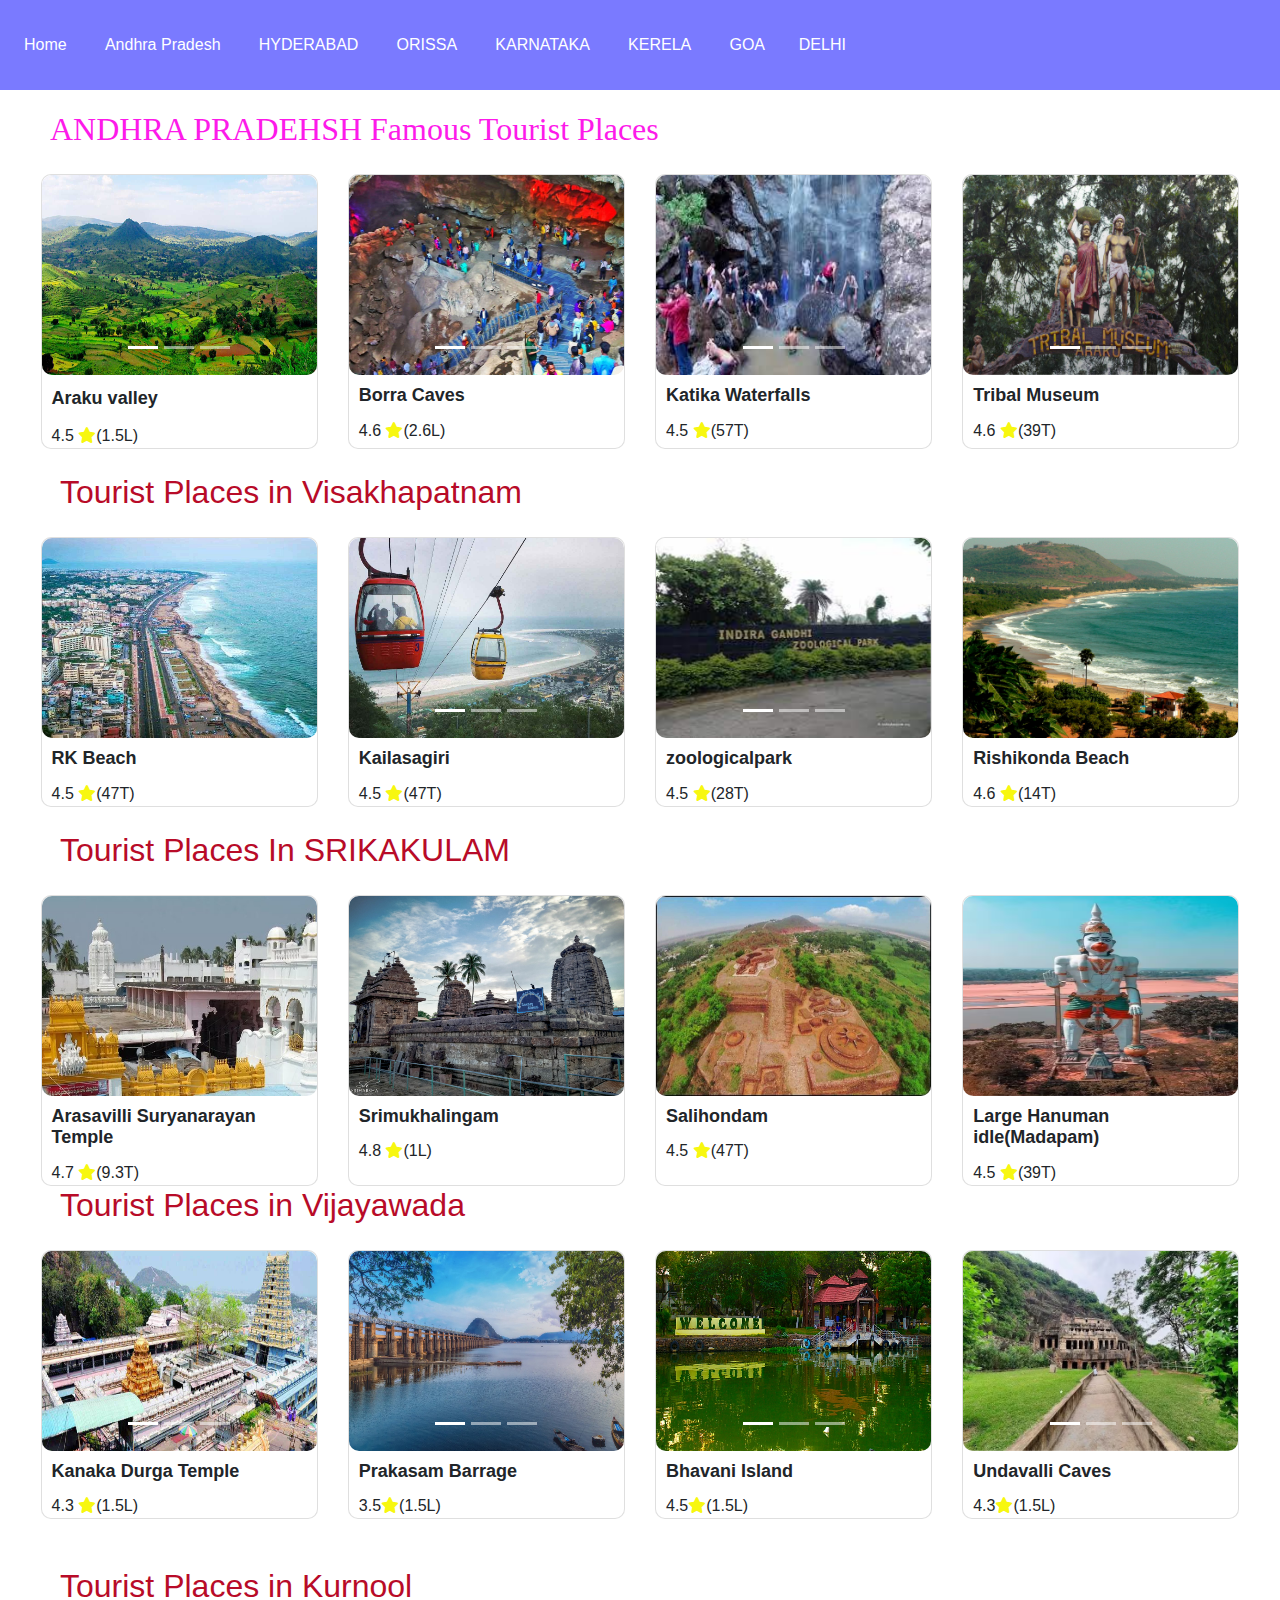
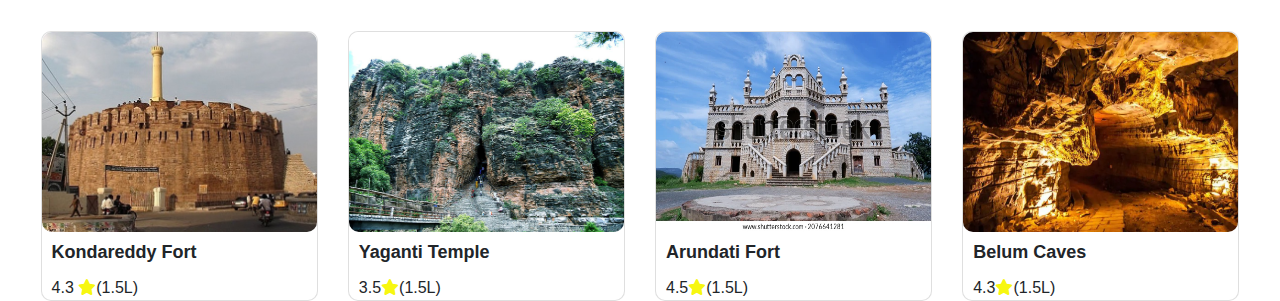
<file: ap.html>
<!doctype html>
<html lang="en">
  <head>
    <title>Title</title>
    <!-- Required meta tags -->
    <meta charset="utf-8">
    <meta name="viewport" content="width=device-width, initial-scale=1, shrink-to-fit=no">

    <!-- Bootstrap CSS -->
    <link rel="stylesheet" href="https://stackpath.bootstrapcdn.com/bootstrap/4.3.1/css/bootstrap.min.css" integrity="sha384-ggOyR0iXCbMQv3Xipma34MD+dH/1fQ784/j6cY/iJTQUOhcWr7x9JvoRxT2MZw1T" crossorigin="anonymous">
  <link rel="stylesheet" href="ap.css">
</head>
  <body>
      
    <!-- Optional JavaScript -->
    <!-- jQuery first, then Popper.js, then Bootstrap JS -->
    <script src="https://code.jquery.com/jquery-3.3.1.slim.min.js" integrity="sha384-q8i/X+965DzO0rT7abK41JStQIAqVgRVzpbzo5smXKp4YfRvH+8abtTE1Pi6jizo" crossorigin="anonymous"></script>
    <script src="https://cdnjs.cloudflare.com/ajax/libs/popper.js/1.14.7/umd/popper.min.js" integrity="sha384-UO2eT0CpHqdSJQ6hJty5KVphtPhzWj9WO1clHTMGa3JDZwrnQq4sF86dIHNDz0W1" crossorigin="anonymous"></script>
    <script src="https://stackpath.bootstrapcdn.com/bootstrap/4.3.1/js/bootstrap.min.js" integrity="sha384-JjSmVgyd0p3pXB1rRibZUAYoIIy6OrQ6VrjIEaFf/nJGzIxFDsf4x0xIM+B07jRM" crossorigin="anonymous"></script>
  <!--code start-->
   

  
<!doctype html>
<html lang="en">
  <head>
    <title>Title</title>
    <!-- Required meta tags -->
    <meta charset="utf-8">
    <meta name="viewport" content="width=device-width, initial-scale=1, shrink-to-fit=no">

    <!-- Bootstrap CSS -->
    <link rel="stylesheet" href="https://stackpath.bootstrapcdn.com/bootstrap/4.3.1/css/bootstrap.min.css" integrity="sha384-ggOyR0iXCbMQv3Xipma34MD+dH/1fQ784/j6cY/iJTQUOhcWr7x9JvoRxT2MZw1T" crossorigin="anonymous">
  <link rel="stylesheet" href="ap.css">
  <link rel="stylesheet" href="ka.css">
  <link rel="stylesheet" href="hyderabad.css">
  <link rel="stylesheet" href="https://cdnjs.cloudflare.com/ajax/libs/font-awesome/6.4.2/css/all.min.css">

</head>
  <body>
      
    <!-- Optional JavaScript -->
    <!-- jQuery first, then Popper.js, then Bootstrap JS -->
    <script src="https://code.jquery.com/jquery-3.3.1.slim.min.js" integrity="sha384-q8i/X+965DzO0rT7abK41JStQIAqVgRVzpbzo5smXKp4YfRvH+8abtTE1Pi6jizo" crossorigin="anonymous"></script>
    <script src="https://cdnjs.cloudflare.com/ajax/libs/popper.js/1.14.7/umd/popper.min.js" integrity="sha384-UO2eT0CpHqdSJQ6hJty5KVphtPhzWj9WO1clHTMGa3JDZwrnQq4sF86dIHNDz0W1" crossorigin="anonymous"></script>
    <script src="https://stackpath.bootstrapcdn.com/bootstrap/4.3.1/js/bootstrap.min.js" integrity="sha384-JjSmVgyd0p3pXB1rRibZUAYoIIy6OrQ6VrjIEaFf/nJGzIxFDsf4x0xIM+B07jRM" crossorigin="anonymous"></script>
  <!--code start-->
   

  <nav class="navbar navbar-expand-sm navbar-light bg-"  style="background-color: rgba(0, 0, 255, 0.521);">
    <button class="navbar-toggler d-lg-none" type="button" data-toggle="collapse" data-target="#collapsibleNavId" aria-controls="collapsibleNavId"
        aria-expanded="false" aria-label="Toggle navigation">
      <span class="navbar-toggler-icon"></span>
    </button>
    <div class="collapse navbar-collapse" id="collapsibleNavId">
      <ul class="navbar-nav mr-auto mt-2 mt-lg-0">
        <li class="nav-item active">
          <a class="nav-link" href="index.html" id="but">Home <span class="sr-only">(current)</span></a>
        </li>
        &nbsp;&nbsp;&nbsp;&nbsp;&nbsp;
        <li class="nav-item">
          <a class="nav-link" href="ap.html" id="but">Andhra Pradesh</a>
        </li>
        &nbsp;&nbsp;&nbsp;&nbsp;&nbsp;
        <li class="nav-item">
          <a class="nav-link" href="Hyderabad.html" id="but">HYDERABAD</a>
        </li>
        &nbsp;&nbsp;&nbsp;&nbsp;&nbsp;
        <li class="nav-item">
          
          <a class="nav-link" href="bbs.html" id="but">ORISSA</a>
        </li>
        &nbsp;&nbsp;&nbsp;&nbsp;&nbsp;
        <li class="nav-item">
          <a class="nav-link" href="karnataka.html" id="but">KARNATAKA</a>
        </li>
        &nbsp;&nbsp;&nbsp;&nbsp;&nbsp;
        <li class="nav-item">
          <a class="nav-link" href="kerala.html" id="but">KERELA</a>
        </li>
        &nbsp;&nbsp;&nbsp;&nbsp;&nbsp;
        <li class="nav-item">
          <a class="nav-link" href="Goa.html" id="but">GOA</a>
        </li>
        &nbsp;&nbsp;&nbsp;&nbsp;
        
        <li class="nav-item">
          <a class="nav-link" href="delhi.html" id="but">DELHI</a>
        </li>
        
       
      </ul>
      
    </div>
  </nav>
  <h2 id="heading">ANDHRA PRADEHSH Famous Tourist Places </h2>
    <div class="card-deck">
    <div class="card">
      <div id="carouselId" class="carousel slide" data-ride="carousel">
        <ol class="carousel-indicators">
          <li data-target="#carouselId" data-slide-to="0" class="active"></li>
          <li data-target="#carouselId" data-slide-to="1"></li>
          <li data-target="#carouselId" data-slide-to="2"></li>
        </ol>
        <div class="carousel-inner" role="listbox">
          <div class="carousel-item active">
            <img src="./images/ar1.jpg"  alt="First slide">
          </div>
          <div class="carousel-item">
            <img src="./images/arr2.avif"  alt="Second slide">
          </div>
          <div class="carousel-item">
            <img src="./images/Araku-Valley-2.webp" alt="Third slide">
          </div>
        </div>
        
      </div>

            <p class="card-title">Araku valley</p>
            <p class="card-text"> 4.5 <i class="fa-solid fa-star" style="color: rgba(247, 247, 9, 0.986);"></i>(1.5L)</p>

    </div>
  </a>
    <div class="card" >
        <div id="carouselId" class="carousel slide" data-ride="carousel">
          
          <div class="carousel-inner" role="listbox">
            <div class="carousel-item active">
              <img src="./images/br1.jpg" alt="First slide">
            </div>
            <div class="carousel-item">
              <img src="./images/br2.webp" alt="Second slide">
            </div>
            <div class="carousel-item">
              <img src="./images/br3.JPG" alt="Third slide">
            </div>
          </div>
         
          <ol class="carousel-indicators">
            <li data-target="#carouselId" data-slide-to="0" class="active"></li>
            <li data-target="#carouselId" data-slide-to="1"></li>
            <li data-target="#carouselId" data-slide-to="2"></li>
          </ol>
        </div>
            <h5 class="card-title">Borra Caves</h5>
            <p class="card-text"> 4.6 <i class="fa-solid fa-star" style="color: rgba(247, 247, 9, 0.986);"></i>(2.6L)</p>

    </div>
    <div class="card">
      <div id="carouselId" class="carousel slide" data-ride="carousel">
          
        <div class="carousel-inner" role="listbox">
          <div class="carousel-item active">
            <img src="./images/ka2.jpg" alt="First slide">
          </div>
          <div class="carousel-item">
            <img src="./images/ka1.jpg" alt="Second slide">
          </div>
          <div class="carousel-item">
            <img src="./images/ka3.jpg" alt="Third slide">
          </div>
        </div>
       
        <ol class="carousel-indicators">
          <li data-target="#carouselId" data-slide-to="0" class="active"></li>
          <li data-target="#carouselId" data-slide-to="1"></li>
          <li data-target="#carouselId" data-slide-to="2"></li>
        </ol>
      </div>
      
            <h5 class="card-title">Katika Waterfalls</h5>
            <p class="card-text"> 4.5 <i class="fa-solid fa-star" style="color: rgba(247, 247, 9, 0.986);"></i>(57T)</p>
        
    </div><div class="card">
      <div id="carouselId" class="carousel slide" data-ride="carousel">
          
        <div class="carousel-inner" role="listbox">
          <div class="carousel-item active">
            <img src="./images/tr1.jpg" alt="First slide">
          </div>
          <div class="carousel-item">
            <img src="./images/tr2.jpg" alt="Second slide">
          </div>
          <div class="carousel-item">
            <img src="./images/tr3.jpg" alt="Third slide">
          </div>
        </div>
       
        <ol class="carousel-indicators">
          <li data-target="#carouselId" data-slide-to="0" class="active"></li>
          <li data-target="#carouselId" data-slide-to="1"></li>
          <li data-target="#carouselId" data-slide-to="2"></li>
        </ol>
      </div>
            <h5 class="card-title">Tribal Museum</h5>
            <p class="card-text"> 4.6 <i class="fa-solid fa-star" style="color: rgba(247, 247, 9, 0.986);"></i>(39T)</p>
    </div>
  </div>
  <br>
<h2>Tourist Places in Visakhapatnam</h2>
  <div class="card-deck">
    <div class="card">
     <img src="./images/rk beach.jpg" alt="">
            <h4 class="card-title">RK Beach</h4>
            <p class="card-text"> 4.5 <i class="fa-solid fa-star" style="color: rgba(247, 247, 9, 0.986);"></i>(47T)</p>

    </div>
    <div class="card" >
      <div id="carouselId" class="carousel slide" data-ride="carousel">
          
        <div class="carousel-inner" role="listbox">
          <div class="carousel-item active">
            <img src="./images/kail1.jpeg" alt="First slide">
          </div>
          <div class="carousel-item">
            <img src="./images/kail2.png" alt="Second slide">
          </div>
          <div class="carousel-item">
            <img src="./images/kail3.jpg" alt="Third slide">
          </div>
        </div>
       
        <ol class="carousel-indicators">
          <li data-target="#carouselId" data-slide-to="0" class="active"></li>
          <li data-target="#carouselId" data-slide-to="1"></li>
          <li data-target="#carouselId" data-slide-to="2"></li>
        </ol>
      </div>
            <h4 class="card-title">Kailasagiri</h4>
            <p class="card-text"> 4.5 <i class="fa-solid fa-star" style="color: rgba(247, 247, 9, 0.986);"></i>(47T)</p>

    </div>
    <div class="card">
      <div id="carouselId" class="carousel slide" data-ride="carousel">
          
        <div class="carousel-inner" role="listbox">
          <div class="carousel-item active">
            <img src="./images/zoo1.jpg" alt="First slide">
          </div>
          <div class="carousel-item">
            <img src="./images/zoo2.avif" alt="Second slide">
          </div>
          <div class="carousel-item">
            <img src="./images/zoo3.webp" alt="Third slide">
          </div>

        </div>
       
        <ol class="carousel-indicators">
          <li data-target="#carouselId" data-slide-to="0" class="active"></li>
          <li data-target="#carouselId" data-slide-to="1"></li>
          <li data-target="#carouselId" data-slide-to="2"></li>

        </ol>
      </div>
      
            <h4 class="card-title">zoologicalpark</h4>
            <p class="card-text"> 4.5 <i class="fa-solid fa-star" style="color: rgba(247, 247, 9, 0.986);"></i>(28T)</p>

        
    </div><div class="card">
        <img src="./images/rishi.jpg" alt="">
            <h4 class="card-title">Rishikonda Beach</h4>
            <p class="card-text"> 4.6 <i class="fa-solid fa-star" style="color: rgba(247, 247, 9, 0.986);"></i>(14T)</p>
    </div>
  </div>
  <br>
<h2>Tourist Places In SRIKAKULAM</h2>
  <div class="card-deck">
    <div class="card">
            <img src="./images/arasavilli.jpg" alt="">
            <h4 class="card-title">Arasavilli Suryanarayan Temple</h4>

            <p class="card-text"> 4.7 <i class="fa-solid fa-star" style="color: rgba(247, 247, 9, 0.986);"></i>(9.3T)</p>
    </div>
    <div class="card" >
        <img src="./images/srimu.jpg" alt="">
            <h4 class="card-title">Srimukhalingam</h4>
            <p class="card-text"> 4.8 <i class="fa-solid fa-star" style="color: rgba(247, 247, 9, 0.986);"></i>(1L)</p>
    </div>
    <div class="card">
        <img src="./images/salih.jpg" alt="">
            <h4 class="card-title">Salihondam</h4>
            <p class="card-text"> 4.5 <i class="fa-solid fa-star" style="color: rgba(247, 247, 9, 0.986);"></i>(47T)</p>
        
    </div><div class="card">
        <img src="./images/1179303-madapam-hanuman-176-feet.avif" alt="">
            <h4 class="card-title">Large Hanuman idle(Madapam)</h4>
            <p class="card-text"> 4.5 <i class="fa-solid fa-star" style="color: rgba(247, 247, 9, 0.986);"></i>(39T)</p>
    </div>
  </div>
  <h2>Tourist Places in Vijayawada</h2>
  <div class="card-deck">
    <div class="card">
      <div id="carouselId" class="carousel slide" data-ride="carousel">
          
        <div class="carousel-inner" role="listbox">
          <div class="carousel-item active">
            <img src="./images/kn1.jpg" alt="First slide">
          </div>
          <div class="carousel-item">
            <img src="./images/kn2.png" alt="Second slide">
          </div>
          <div class="carousel-item">
            <img src="./images/ka3.jpg" alt="Third slide">
          </div>
          
        </div>
       
        <ol class="carousel-indicators">
          <li data-target="#carouselId" data-slide-to="0" class="active"></li>
          <li data-target="#carouselId" data-slide-to="1"></li>
          <li data-target="#carouselId" data-slide-to="2"></li>
        </ol>
      </div>
      
            <h4 class="card-title">Kanaka Durga Temple</h4>

            <p class="card-text"> 4.3 <i class="fa-solid fa-star" style="color: rgba(247, 247, 9, 0.986);"></i>(1.5L)</p>
    </div>
    <div class="card" >
      <div id="carouselId" class="carousel slide" data-ride="carousel">
          
        <div class="carousel-inner" role="listbox">
          <div class="carousel-item active">
            <img src="./images/pr1.jpg" alt="First slide">
          </div>
          <div class="carousel-item">
            <img src="./images/pr2.jpg" alt="Second slide">
          </div>
          <div class="carousel-item">
            <img src="./images/pr3.jpg" alt="Third slide">
          </div>
          
        </div>
       
        <ol class="carousel-indicators">
          <li data-target="#carouselId" data-slide-to="0" class="active"></li>
          <li data-target="#carouselId" data-slide-to="1"></li>
          <li data-target="#carouselId" data-slide-to="2"></li>

        </ol>
      </div>
            <h4 class="card-title">Prakasam Barrage</h4>
            <p class="card-text"> 3.5<i class="fa-solid fa-star" style="color: rgba(247, 247, 9, 0.986);"></i>(1.5L)</p>
    </div>
    <div class="card">
      <div id="carouselId" class="carousel slide" data-ride="carousel">
          
        <div class="carousel-inner" role="listbox">
          <div class="carousel-item active">
            <img src="./images/bavan1.jpg" alt="First slide">
          </div>
          <div class="carousel-item">
            <img src="./images/bav2.jpg" alt="Second slide">
          </div>
          <div class="carousel-item">
            <img src="./images/bav1.jpg" alt="Third slide">
          </div>
          
        </div>
       
        <ol class="carousel-indicators">
          <li data-target="#carouselId" data-slide-to="0" class="active"></li>
          <li data-target="#carouselId" data-slide-to="1"></li>
          <li data-target="#carouselId" data-slide-to="2"></li>

        </ol>
      </div>
            <h4 class="card-title">Bhavani Island</h4>
            <p class="card-text"> 4.5<i class="fa-solid fa-star" style="color: rgba(247, 247, 9, 0.986);"></i>(1.5L)</p>
        
    </div><div class="card">
      <div id="carouselId" class="carousel slide" data-ride="carousel">
          
        <div class="carousel-inner" role="listbox">
          <div class="carousel-item active">
            <img src="./images/und1.avif" alt="First slide">
          </div>
          <div class="carousel-item">
            <img src="./images/und2.jpg" alt="Second slide">
          </div>
          <div class="carousel-item">
            <img src="./images/und3.jpg" alt="Third slide">
          </div>
          
        </div>
       
        <ol class="carousel-indicators">
          <li data-target="#carouselId" data-slide-to="0" class="active"></li>
          <li data-target="#carouselId" data-slide-to="1"></li>
          <li data-target="#carouselId" data-slide-to="2"></li>

        </ol>
      </div>
            <h4 class="card-title">Undavalli Caves</h4>
            <p class="card-text"> 4.3<i class="fa-solid fa-star" style="color: rgba(247, 247, 9, 0.986);"></i>(1.5L)</p>

    </div>
  </div>
  <br>

 
<br>

<h2>Tourist Places in Kurnool</h2>
<div class="card-deck">
  <div class="card" >

  <img src="./images/kondared.jpg" alt="">

  
          <h4 class="card-title">Kondareddy Fort</h4>

          <p class="card-text"> 4.3 <i class="fa-solid fa-star" style="color: rgba(247, 247, 9, 0.986);"></i>(1.5L)</p>
  </div>
  <div class="card" >
    <img src="./images/yeganti.jpg" alt="">

          <h4 class="card-title">Yaganti Temple</h4>
          <p class="card-text"> 3.5<i class="fa-solid fa-star" style="color: rgba(247, 247, 9, 0.986);"></i>(1.5L)</p>
  </div>
  <div class="card">
      <img src="./images/arunnn.webp" alt="">
          <h4 class="card-title">Arundati Fort</h4>
          <p class="card-text"> 4.5<i class="fa-solid fa-star" style="color: rgba(247, 247, 9, 0.986);"></i>(1.5L)</p>
      
  </div>
  <div class="card">
      <img src="./images/belumcave.webp" alt="">
          <h4 class="card-title">Belum Caves</h4>
          <p class="card-text"> 4.3<i class="fa-solid fa-star" style="color: rgba(247, 247, 9, 0.986);"></i>(1.5L)</p>

  </div>
</div>

</body>
</html>



































<!-- <div id="cards" style="background-image: url(./images/ards.jpg);">
    
    <div class="card-deck">

      <div class="card"><img class="card-img-top" src="./images/vally.webp" alt="">
        <p>Araku valley</p>
        </div>

      <div class="card"> <img class="card-img-top" src="./images/borra.jpg" alt="">
        <p>borra caves</p>
        </div>

      <div class="card"> <img class="card-img-top" src="./images/katika.jpg" alt="">
        <p>katika waterfall</p>
          </div> 

      <div class="card"> <img class="card-img-top" src="./images/traibal.avif" alt="">
        <p>Tribal Museum</p>
            </div>

    </div>


    <br>
        <h4 class="card-title" >ARAKU</h4>
      <p class="card-text">Araku Valley is a hill station in Alluri Sitharama Raju district in the Indian state of Andhra Pradesh, lying 111 km west of Visakhapatnam city. It is a valley in the Eastern Ghats inhabited by different tribes, mainly Araku Tribes.

      </p>
  </div>
</div>


<br>
<div id="cards2" style="background-image: url(./images/vvv.jpg);">
  <div class="card-deck">

    <div class="card"><img class="card-img-top" src="./images/rkb.jpg" alt="">
      <p>Rk Beach</p>
      </div>

    <div class="card"> <img class="card-img-top" src="./images/kailasa.jpg" alt="">
      <p>Kailasagiri</p>
      </div>

    <div class="card"> <img class="card-img-top" src="./images/cmr.webp" alt="">
      <p>CMR Central</p>
        </div> 

    <div class="card"> <img class="card-img-top" src="./imaGES/RUSI.jpg" alt="">
      <p>Rusikonda Beach</p>
          </div>

  </div>

  <br>
      <h4 class="card-title" >Visakhapatnam</h4>
    <p class="card-text">The port of Visakhapatnam is renowned for being home to the oldest shipyard in all of India, and with a plethora of manmade wonders and natural spectacles, Visakhapatnam is a must-visit tourist destination in South India. You simply cannot go to a coastal city like Visakhapatnam and not see its beaches.


    </p>
</div>
</div>


<br>

<div id="cards3" style="background-image: url(./images/SRIIII.png);">
    
  <div class="card-deck">

    <div class="card"><img class="card-img-top" src="./images/arasavilli.jpg" alt="">
      <p>Arasavilli</p>
      </div>

    <div class="card"> <img class="card-img-top" src="./images/mmmmmada.png" alt=""  hiijbdiugwdgwe98 >
      <p>madapam</p>
      </div>

    <div class="card"> <img class="card-img-top" src="./images/srimu.jpg" alt="">
      <p>srimukhalingam</p>
        </div> 

    <div class="card"> <img class="card-img-top" src="./images/salih.jpg" alt="">
      <p>salihondam</p>
          </div>

  </div>


  <br>
      <h4 class="card-title" >SRIKAKULAM</h4>
    <p class="card-text">The famous Sun God Temple situated in Arasavalli Village which is at a distance of about 1 K.M. east of SRIKAKULAM Town in Andhra Pradesh head quarters of the coastal district in Andhra Pradesh . It is one of the ancient and all among two sun God temples in our Country.


    </p>
</div>
</div>
<br><div id="cards4" style="background-image: url(./images/vijaajjj.jpg);background-repeat: no-repeat;background-size: cover;">
    
  <div class="card-deck">

    <div class="card"><img class="card-img-top" src="./images/propp.webp" alt="">
      <p>prakasam barrage</p>
      </div>

    <div class="card"> <img class="card-img-top" src="./images/kanaka.webp" alt=""  hiijbdiugwdgwe98 >
      <p>Kanaka Durga Temple</p>
      </div>

    <div class="card"> <img class="card-img-top" src="./images/bhavani.jpg" alt="">
      <p>Bhavani Island</p>
        </div> 

    <div class="card"> <img class="card-img-top" src="./images/undavalli.jpg" alt="">
      <p>Undavalli Caves</p>
          </div>

  </div>


  <br>
      <h4 class="card-title" >VIJAYAWADA</h4>
    <p class="card-text">Vijayawada is a city in the southeast Indian state of Andhra Pradesh. It's known for the ornate Kanaka Durga Temple, which sits atop a hill overlooking the city. The Undavalli Caves feature ancient rock-cut temples, carved out of a sandstone hillside and adorned with elaborate statues. 

    </p>
</div>
</div>
<br><div id="cards4" style="background-image: url(./images/kkkurn.jpg);background-repeat: no-repeat;background-size: cover;">
    
  <div class="card-deck">

    <div class="card"><img class="card-img-top" src="./images/kondared.jpg" alt="">
      <p>Kondareddy fort</p>
      </div>

    <div class="card"> <img class="card-img-top" src="./images/yeganti.jpg" alt=""  hiijbdiugwdgwe98 >
      <p>yeganti Temple</p>
      </div>

    <div class="card"> <img class="card-img-top" src="./images/belumcave.webp" alt="">
      <p>Belum caves</p>
        </div> 

    <div class="card"> <img class="card-img-top" src="./images/arunnn.webp" alt="">
      <p>Arundati fort</p>
          </div>

  </div>


  <br>
      <h4 class="card-title" >kurnool</h4>
    <p class="card-text">Kurnool is a city in the state of Andhra Pradesh, India. It formerly served as the capital of Andhra State. And is probably going to serve as the judicial capital of Andhra Pradesh in 2024. The city is often referred to as "The Gateway of Rayalaseema". Kurnool is also known as The City of Gem Stones.

    </p>
</div>
</div>


    






</body>
</html> -->
</file>
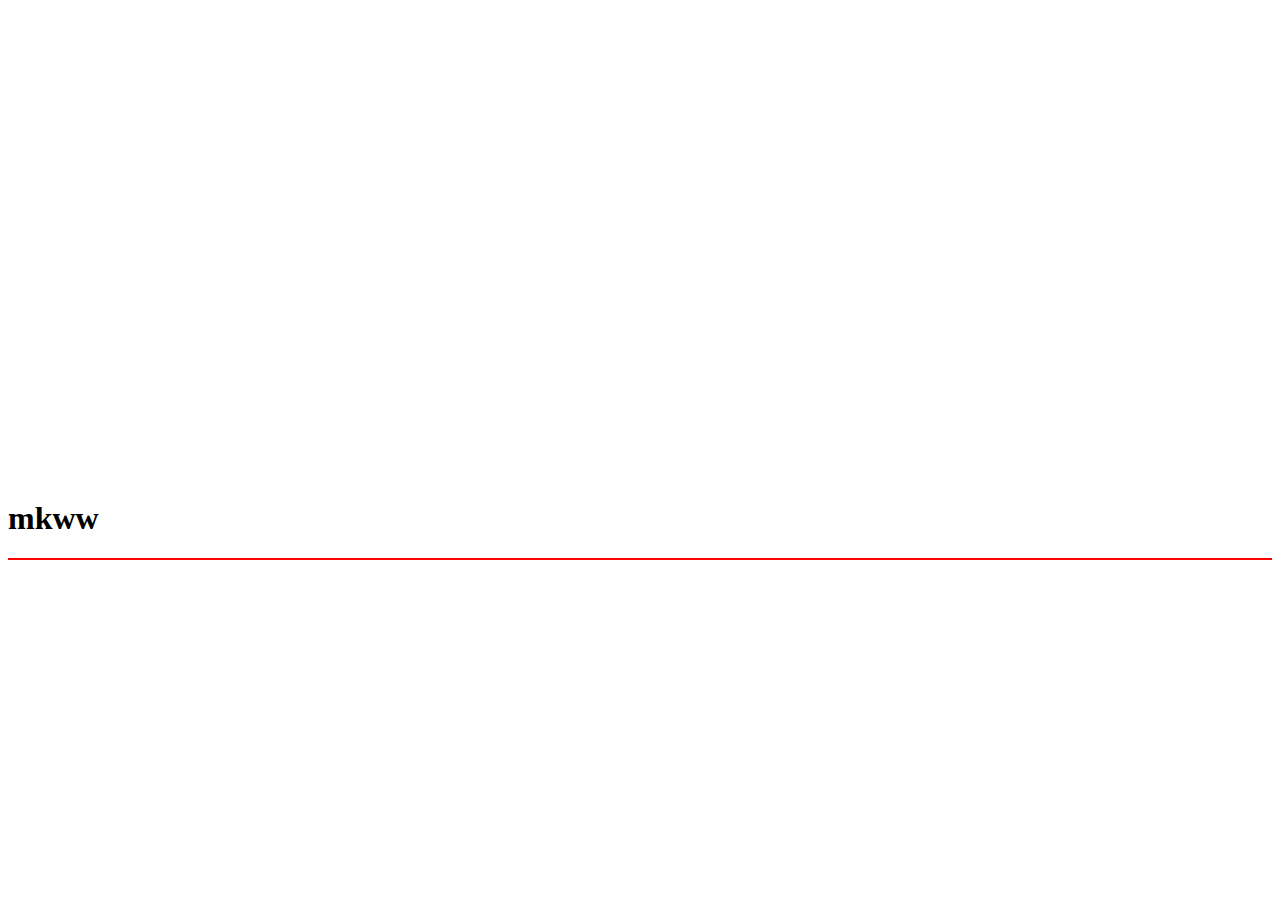
<file: bbbb.html>
<!DOCTYPE html>
<html lang="en">
<head>
    <meta charset="UTF-8">
    <meta http-equiv="X-UA-Compatible" content="IE=edge">
    <meta name="viewport" content="width=device-width, initial-scale=1.0">
    <title>Document</title>
    <link rel="stylesheet" href="bbbb.css">
</head>
<body>
    <h1>mkww</h1><l>
    <ll></ll>
    
</body>
</html>
</file>
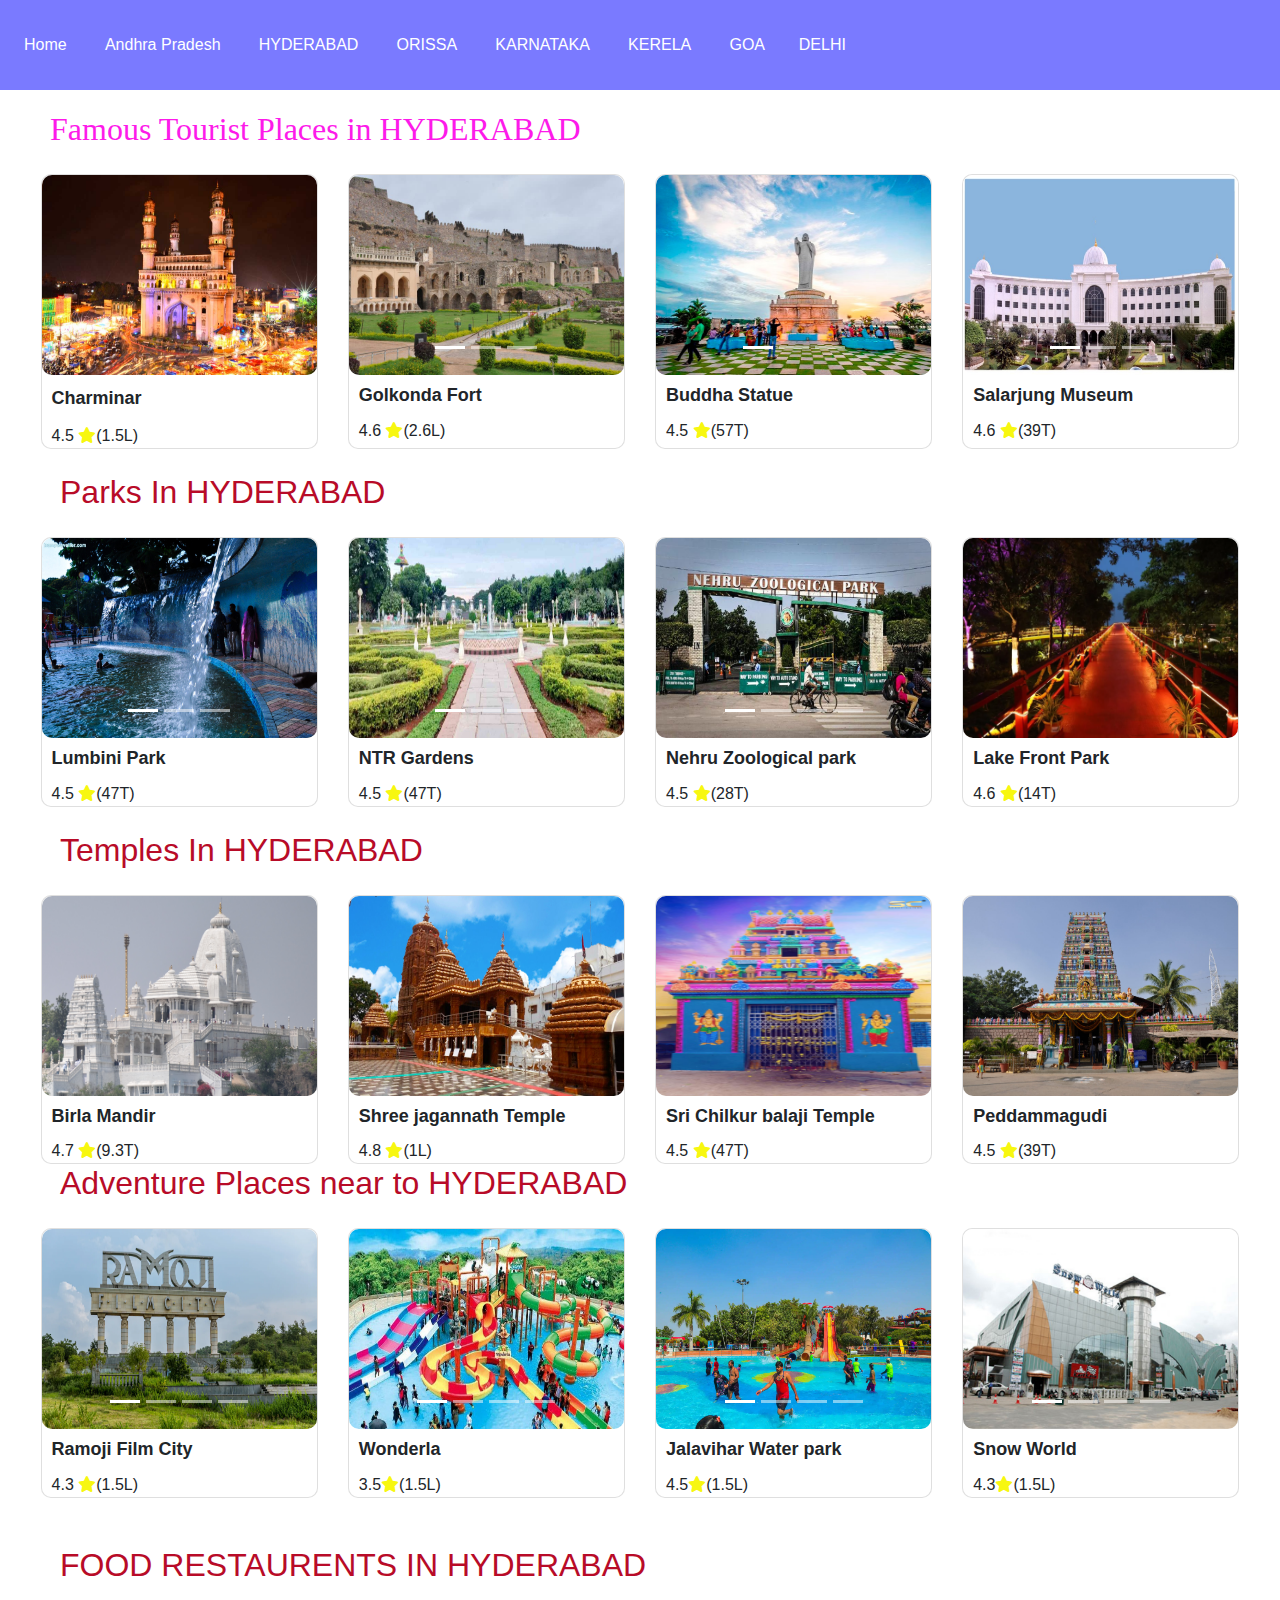
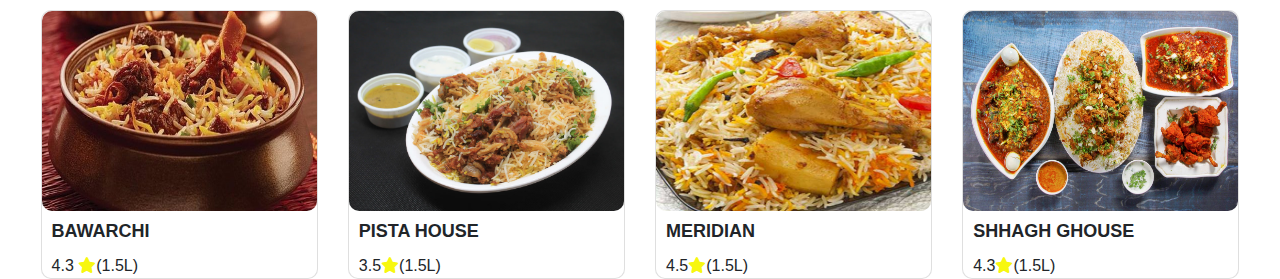
<file: Hyderabad.html>
<!doctype html>
<html lang="en">
  <head>
    <title>Title</title>
    <!-- Required meta tags -->
    <meta charset="utf-8">
    <meta name="viewport" content="width=device-width, initial-scale=1, shrink-to-fit=no">

    <!-- Bootstrap CSS -->
    <link rel="stylesheet" href="https://stackpath.bootstrapcdn.com/bootstrap/4.3.1/css/bootstrap.min.css" integrity="sha384-ggOyR0iXCbMQv3Xipma34MD+dH/1fQ784/j6cY/iJTQUOhcWr7x9JvoRxT2MZw1T" crossorigin="anonymous">
  <link rel="stylesheet" href="ap.css">
  <link rel="stylesheet" href="ka.css">
  <link rel="stylesheet" href="hyderabad.css">
  <link rel="stylesheet" href="https://cdnjs.cloudflare.com/ajax/libs/font-awesome/6.4.2/css/all.min.css">

</head>
  <body>
      
    <!-- Optional JavaScript -->
    <!-- jQuery first, then Popper.js, then Bootstrap JS -->
    <script src="https://code.jquery.com/jquery-3.3.1.slim.min.js" integrity="sha384-q8i/X+965DzO0rT7abK41JStQIAqVgRVzpbzo5smXKp4YfRvH+8abtTE1Pi6jizo" crossorigin="anonymous"></script>
    <script src="https://cdnjs.cloudflare.com/ajax/libs/popper.js/1.14.7/umd/popper.min.js" integrity="sha384-UO2eT0CpHqdSJQ6hJty5KVphtPhzWj9WO1clHTMGa3JDZwrnQq4sF86dIHNDz0W1" crossorigin="anonymous"></script>
    <script src="https://stackpath.bootstrapcdn.com/bootstrap/4.3.1/js/bootstrap.min.js" integrity="sha384-JjSmVgyd0p3pXB1rRibZUAYoIIy6OrQ6VrjIEaFf/nJGzIxFDsf4x0xIM+B07jRM" crossorigin="anonymous"></script>
  <!--code start-->
   

  <nav class="navbar navbar-expand-sm navbar-light bg-"  style="background-color: rgba(0, 0, 255, 0.521);">
    <button class="navbar-toggler d-lg-none" type="button" data-toggle="collapse" data-target="#collapsibleNavId" aria-controls="collapsibleNavId"
        aria-expanded="false" aria-label="Toggle navigation">
      <span class="navbar-toggler-icon"></span>
    </button>
    <div class="collapse navbar-collapse" id="collapsibleNavId">
      <ul class="navbar-nav mr-auto mt-2 mt-lg-0">
        <li class="nav-item active">
          <a class="nav-link" href="index.html" id="but">Home <span class="sr-only">(current)</span></a>
        </li>
        &nbsp;&nbsp;&nbsp;&nbsp;&nbsp;
        <li class="nav-item">
          <a class="nav-link" href="ap.html" id="but">Andhra Pradesh</a>
        </li>
        &nbsp;&nbsp;&nbsp;&nbsp;&nbsp;
        <li class="nav-item">
          <a class="nav-link" href="Hyderabad.html" id="but">HYDERABAD</a>
        </li>
        &nbsp;&nbsp;&nbsp;&nbsp;&nbsp;
        <li class="nav-item">
          
          <a class="nav-link" href="bbs.html" id="but">ORISSA</a>
        </li>
        &nbsp;&nbsp;&nbsp;&nbsp;&nbsp;
        <li class="nav-item">
          <a class="nav-link" href="karnataka.html" id="but">KARNATAKA</a>
        </li>
        &nbsp;&nbsp;&nbsp;&nbsp;&nbsp;
        <li class="nav-item">
          <a class="nav-link" href="kerala.html" id="but">KERELA</a>
        </li>
        &nbsp;&nbsp;&nbsp;&nbsp;&nbsp;
        <li class="nav-item">
          <a class="nav-link" href="Goa.html" id="but">GOA</a>
        </li>
        &nbsp;&nbsp;&nbsp;&nbsp;
        
        <li class="nav-item">
          <a class="nav-link" href="delhi.html" id="but">DELHI</a>
        </li>
        
       
      </ul>
      
    </div>
  </nav>
  <h2 id="heading">Famous Tourist Places in HYDERABAD</h2>
    <div class="card-deck">
    <div class="card">
        <a href="#bbd"><img src="./images/charmin.jpg" alt=""></a>

            <p class="card-title">Charminar</p>
            <p class="card-text"> 4.5 <i class="fa-solid fa-star" style="color: rgba(247, 247, 9, 0.986);"></i>(1.5L)</p>

    </div>
  </a>
    <div class="card" >
        <div id="carouselId" class="carousel slide" data-ride="carousel">
          
          <div class="carousel-inner" role="listbox">
            <div class="carousel-item active">
              <img src="./images/golk1.jpg" alt="First slide">
            </div>
            <div class="carousel-item">
              <img src="./images/golk2.jpg" alt="Second slide">
            </div>
            <div class="carousel-item">
              <img src="./images/golkonda.jpg" alt="Third slide">
            </div>
          </div>
         
          <ol class="carousel-indicators">
            <li data-target="#carouselId" data-slide-to="0" class="active"></li>
            <li data-target="#carouselId" data-slide-to="1"></li>
            <li data-target="#carouselId" data-slide-to="2"></li>
          </ol>
        </div>
            <h5 class="card-title">Golkonda Fort</h5>
            <p class="card-text"> 4.6 <i class="fa-solid fa-star" style="color: rgba(247, 247, 9, 0.986);"></i>(2.6L)</p>

    </div>
    <div class="card">
      <div id="carouselId" class="carousel slide" data-ride="carousel">
          
        <div class="carousel-inner" role="listbox">
          <div class="carousel-item active">
            <img src="./images/buddastatue.avif" alt="First slide">
          </div>
          <div class="carousel-item">
            <img src="./images/bud1.jpg" alt="Second slide">
          </div>
          <div class="carousel-item">
            <img src="./images/budd4.jpg" alt="Third slide">
          </div>
        </div>
       
        <ol class="carousel-indicators">
          <li data-target="#carouselId" data-slide-to="0" class="active"></li>
          <li data-target="#carouselId" data-slide-to="1"></li>
          <li data-target="#carouselId" data-slide-to="2"></li>
        </ol>
      </div>
      
            <h5 class="card-title">Buddha Statue</h5>
            <p class="card-text"> 4.5 <i class="fa-solid fa-star" style="color: rgba(247, 247, 9, 0.986);"></i>(57T)</p>
        
    </div><div class="card">
      <div id="carouselId" class="carousel slide" data-ride="carousel">
          
        <div class="carousel-inner" role="listbox">
          <div class="carousel-item active">
            <img src="./images/hsalar-i.jpg" alt="First slide">
          </div>
          <div class="carousel-item">
            <img src="./images/salarjung1.webp" alt="Second slide">
          </div>
          <div class="carousel-item">
            <img src="./images/salar2.jpg" alt="Third slide">
          </div>
        </div>
       
        <ol class="carousel-indicators">
          <li data-target="#carouselId" data-slide-to="0" class="active"></li>
          <li data-target="#carouselId" data-slide-to="1"></li>
          <li data-target="#carouselId" data-slide-to="2"></li>
        </ol>
      </div>
            <h5 class="card-title">Salarjung Museum</h5>
            <p class="card-text"> 4.6 <i class="fa-solid fa-star" style="color: rgba(247, 247, 9, 0.986);"></i>(39T)</p>
    </div>
  </div>
  <br>
<h2>Parks In HYDERABAD</h2>
  <div class="card-deck">
    <div class="card">
      <div id="carouselId" class="carousel slide" data-ride="carousel">
          
        <div class="carousel-inner" role="listbox">
          <div class="carousel-item active">
            <img src="./images/hlumb-i.jpg" alt="First slide">
          </div>
          <div class="carousel-item">
            <img src="./images/lumbi2.jpg" alt="Second slide">
          </div>
          <div class="carousel-item">
            <img src="./images/lumbi3.jpg" alt="Third slide">
          </div>
        </div>
       
        <ol class="carousel-indicators">
          <li data-target="#carouselId" data-slide-to="0" class="active"></li>
          <li data-target="#carouselId" data-slide-to="1"></li>
          <li data-target="#carouselId" data-slide-to="2"></li>
        </ol>
      </div>
            <h4 class="card-title">Lumbini Park</h4>
            <p class="card-text"> 4.5 <i class="fa-solid fa-star" style="color: rgba(247, 247, 9, 0.986);"></i>(47T)</p>

    </div>
    <div class="card" >
      <div id="carouselId" class="carousel slide" data-ride="carousel">
          
        <div class="carousel-inner" role="listbox">
          <div class="carousel-item active">
            <img src="./images/hntr.jpg" alt="First slide">
          </div>
          <div class="carousel-item">
            <img src="./images/ntrg3.jpg" alt="Second slide">
          </div>
          <div class="carousel-item">
            <img src="./images/ntrg2.jpg" alt="Third slide">
          </div>
        </div>
       
        <ol class="carousel-indicators">
          <li data-target="#carouselId" data-slide-to="0" class="active"></li>
          <li data-target="#carouselId" data-slide-to="1"></li>
          <li data-target="#carouselId" data-slide-to="2"></li>
        </ol>
      </div>
            <h4 class="card-title">NTR Gardens</h4>
            <p class="card-text"> 4.5 <i class="fa-solid fa-star" style="color: rgba(247, 247, 9, 0.986);"></i>(47T)</p>

    </div>
    <div class="card">
      <div id="carouselId" class="carousel slide" data-ride="carousel">
          
        <div class="carousel-inner" role="listbox">
          <div class="carousel-item active">
            <img src="./images/neh1.jpeg" alt="First slide">
          </div>
          <div class="carousel-item">
            <img src="./images/neh2.jpg" alt="Second slide">
          </div>
          <div class="carousel-item">
            <img src="./images/neh3.avif" alt="Third slide">
          </div>
          <div class="carousel-item">
            <img src="./images/neh4.avif" alt="Fourth slide">
          </div>
        </div>
       
        <ol class="carousel-indicators">
          <li data-target="#carouselId" data-slide-to="0" class="active"></li>
          <li data-target="#carouselId" data-slide-to="1"></li>
          <li data-target="#carouselId" data-slide-to="2"></li>
          <li data-target="#carouselId" data-slide-to="3"></li>

        </ol>
      </div>
      
            <h4 class="card-title">Nehru Zoological park</h4>
            <p class="card-text"> 4.5 <i class="fa-solid fa-star" style="color: rgba(247, 247, 9, 0.986);"></i>(28T)</p>

        
    </div><div class="card">
        <img src="./images/hlakefo-i.webp" alt="">
            <h4 class="card-title">Lake Front Park</h4>
            <p class="card-text"> 4.6 <i class="fa-solid fa-star" style="color: rgba(247, 247, 9, 0.986);"></i>(14T)</p>
    </div>
  </div>
  <br>
<h2>Temples In HYDERABAD</h2>
  <div class="card-deck">
    <div class="card">
            <img src="./images/birla.png" alt="">
            <h4 class="card-title">Birla Mandir</h4>

            <p class="card-text"> 4.7 <i class="fa-solid fa-star" style="color: rgba(247, 247, 9, 0.986);"></i>(9.3T)</p>
    </div>
    <div class="card" >
        <img src="./images/hjaga-i.jpg" alt="">
            <h4 class="card-title">Shree jagannath Temple</h4>
            <p class="card-text"> 4.8 <i class="fa-solid fa-star" style="color: rgba(247, 247, 9, 0.986);"></i>(1L)</p>
    </div>
    <div class="card">
        <img src="./images/hchil-i.png" alt="">
            <h4 class="card-title">Sri Chilkur balaji Temple</h4>
            <p class="card-text"> 4.5 <i class="fa-solid fa-star" style="color: rgba(247, 247, 9, 0.986);"></i>(47T)</p>
        
    </div><div class="card">
        <img src="./images/hpedd-i.jpg" alt="">
            <h4 class="card-title">Peddammagudi</h4>
            <p class="card-text"> 4.5 <i class="fa-solid fa-star" style="color: rgba(247, 247, 9, 0.986);"></i>(39T)</p>
    </div>
  </div>
  <h2>Adventure Places near to HYDERABAD</h2>
  <div class="card-deck">
    <div class="card">
      <div id="carouselId" class="carousel slide" data-ride="carousel">
          
        <div class="carousel-inner" role="listbox">
          <div class="carousel-item active">
            <img src="./images/ramoj1.webp" alt="First slide">
          </div>
          <div class="carousel-item">
            <img src="./images/r2.jpg" alt="Second slide">
          </div>
          <div class="carousel-item">
            <img src="./images/r3.jpg" alt="Third slide">
          </div>
          <div class="carousel-item">
            <img src="./images/r4.jpg" alt="Fourth slide">
          </div>
        </div>
       
        <ol class="carousel-indicators">
          <li data-target="#carouselId" data-slide-to="0" class="active"></li>
          <li data-target="#carouselId" data-slide-to="1"></li>
          <li data-target="#carouselId" data-slide-to="2"></li>
          <li data-target="#carouselId" data-slide-to="3"></li>

        </ol>
      </div>
      
            <h4 class="card-title">Ramoji Film City</h4>

            <p class="card-text"> 4.3 <i class="fa-solid fa-star" style="color: rgba(247, 247, 9, 0.986);"></i>(1.5L)</p>
    </div>
    <div class="card" >
      <div id="carouselId" class="carousel slide" data-ride="carousel">
          
        <div class="carousel-inner" role="listbox">
          <div class="carousel-item active">
            <img src="./images/wonderla.jpg" alt="First slide">
          </div>
          <div class="carousel-item">
            <img src="./images/w2.jpg" alt="Second slide">
          </div>
          <div class="carousel-item">
            <img src="./images/w3.jpg" alt="Third slide">
          </div>
          <div class="carousel-item">
            <img src="./images/w4.jpg" alt="Fourth slide">
          </div>
        </div>
       
        <ol class="carousel-indicators">
          <li data-target="#carouselId" data-slide-to="0" class="active"></li>
          <li data-target="#carouselId" data-slide-to="1"></li>
          <li data-target="#carouselId" data-slide-to="2"></li>
          <li data-target="#carouselId" data-slide-to="3"></li>

        </ol>
      </div>
            <h4 class="card-title">Wonderla</h4>
            <p class="card-text"> 3.5<i class="fa-solid fa-star" style="color: rgba(247, 247, 9, 0.986);"></i>(1.5L)</p>
    </div>
    <div class="card">
      <div id="carouselId" class="carousel slide" data-ride="carousel">
          
        <div class="carousel-inner" role="listbox">
          <div class="carousel-item active">
            <img src="./images/ja1.webp" alt="First slide">
          </div>
          <div class="carousel-item">
            <img src="./images/ja2.jpg" alt="Second slide">
          </div>
          <div class="carousel-item">
            <img src="./images/ja3.jpg" alt="Third slide">
          </div>
          <div class="carousel-item">
            <img src="./images/ja4.jpg" alt="Fourth slide">
          </div>
        </div>
       
        <ol class="carousel-indicators">
          <li data-target="#carouselId" data-slide-to="0" class="active"></li>
          <li data-target="#carouselId" data-slide-to="1"></li>
          <li data-target="#carouselId" data-slide-to="2"></li>
          <li data-target="#carouselId" data-slide-to="3"></li>

        </ol>
      </div>
            <h4 class="card-title">Jalavihar Water park</h4>
            <p class="card-text"> 4.5<i class="fa-solid fa-star" style="color: rgba(247, 247, 9, 0.986);"></i>(1.5L)</p>
        
    </div><div class="card">
      <div id="carouselId" class="carousel slide" data-ride="carousel">
          
        <div class="carousel-inner" role="listbox">
          <div class="carousel-item active">
            <img src="./images/sno1.jpg" alt="First slide">
          </div>
          <div class="carousel-item">
            <img src="./images/sn2.webp" alt="Second slide">
          </div>
          <div class="carousel-item">
            <img src="./images/s3.jpg" alt="Third slide">
          </div>
          <div class="carousel-item">
            <img src="./images/sn4.jpg" alt="Fourth slide">
          </div>
        </div>
       
        <ol class="carousel-indicators">
          <li data-target="#carouselId" data-slide-to="0" class="active"></li>
          <li data-target="#carouselId" data-slide-to="1"></li>
          <li data-target="#carouselId" data-slide-to="2"></li>
          <li data-target="#carouselId" data-slide-to="3"></li>

        </ol>
      </div>
            <h4 class="card-title">Snow World</h4>
            <p class="card-text"> 4.3<i class="fa-solid fa-star" style="color: rgba(247, 247, 9, 0.986);"></i>(1.5L)</p>

    </div>
  </div>
  <br>

 
<br>

<h2>FOOD RESTAURENTS IN HYDERABAD</h2>
<div class="card-deck">
  <div class="card" >

  <img src="./images/baw1.jpg" alt="">

  
          <h4 class="card-title">BAWARCHI</h4>

          <p class="card-text"> 4.3 <i class="fa-solid fa-star" style="color: rgba(247, 247, 9, 0.986);"></i>(1.5L)</p>
  </div>
  <div class="card" >
    <img src="./images/pist.avif" alt="">

          <h4 class="card-title">PISTA HOUSE</h4>
          <p class="card-text"> 3.5<i class="fa-solid fa-star" style="color: rgba(247, 247, 9, 0.986);"></i>(1.5L)</p>
  </div>
  <div class="card">
      <img src="./images/meridian.jpg" alt="">
          <h4 class="card-title">MERIDIAN</h4>
          <p class="card-text"> 4.5<i class="fa-solid fa-star" style="color: rgba(247, 247, 9, 0.986);"></i>(1.5L)</p>
      
  </div>
  <div class="card">
      <img src="./images/shah.avif" alt="">
          <h4 class="card-title">SHHAGH GHOUSE</h4>
          <p class="card-text"> 4.3<i class="fa-solid fa-star" style="color: rgba(247, 247, 9, 0.986);"></i>(1.5L)</p>

  </div>
</div>
</body>
</html>
</file>
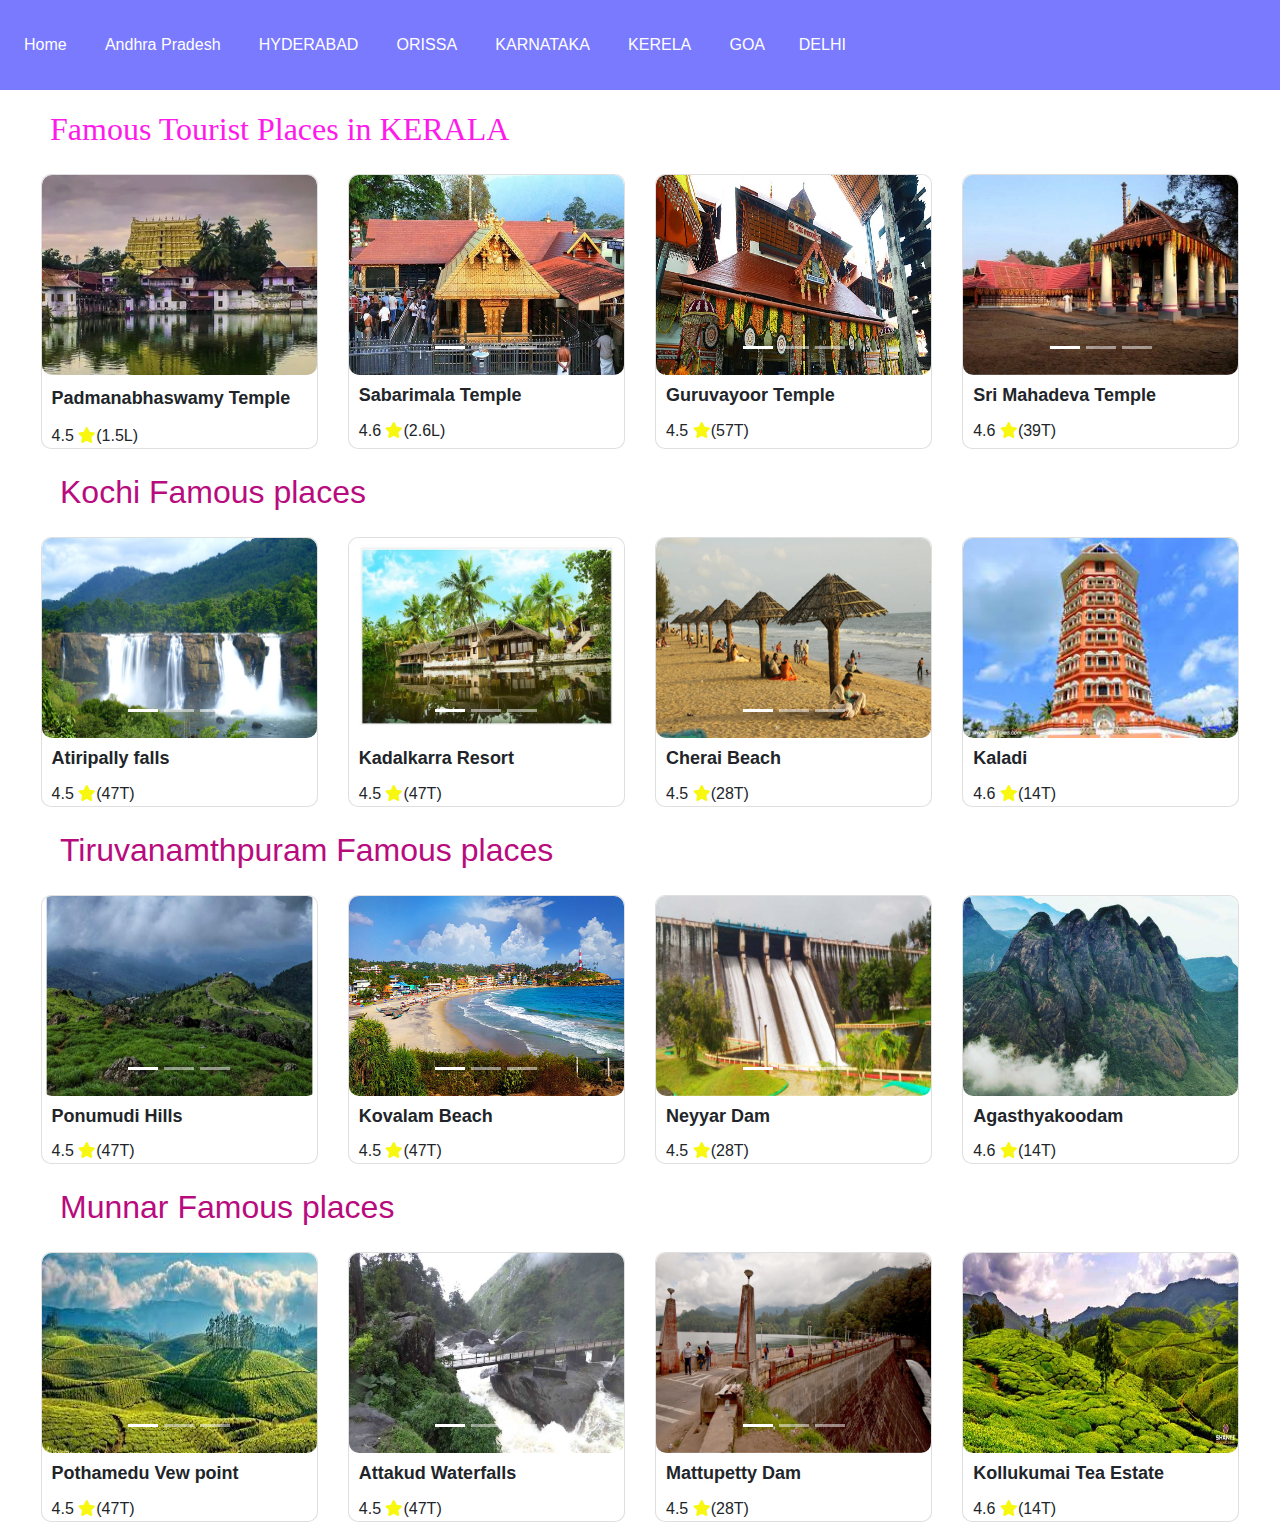
<file: kerala.html>
<!doctype html>
<html lang="en">
  <head>
    <title>Title</title>
    <!-- Required meta tags -->
    <meta charset="utf-8">
    <meta name="viewport" content="width=device-width, initial-scale=1, shrink-to-fit=no">

    <!-- Bootstrap CSS -->
    <link rel="stylesheet" href="https://stackpath.bootstrapcdn.com/bootstrap/4.3.1/css/bootstrap.min.css" integrity="sha384-ggOyR0iXCbMQv3Xipma34MD+dH/1fQ784/j6cY/iJTQUOhcWr7x9JvoRxT2MZw1T" crossorigin="anonymous">
  <link rel="stylesheet" href="ap.css">
  <link rel="stylesheet" href="ka.css">
  <link rel="stylesheet" href="https://cdnjs.cloudflare.com/ajax/libs/font-awesome/6.4.2/css/all.min.css">

</head>
  <body>
      
    <!-- Optional JavaScript -->
    <!-- jQuery first, then Popper.js, then Bootstrap JS -->
    <script src="https://code.jquery.com/jquery-3.3.1.slim.min.js" integrity="sha384-q8i/X+965DzO0rT7abK41JStQIAqVgRVzpbzo5smXKp4YfRvH+8abtTE1Pi6jizo" crossorigin="anonymous"></script>
    <script src="https://cdnjs.cloudflare.com/ajax/libs/popper.js/1.14.7/umd/popper.min.js" integrity="sha384-UO2eT0CpHqdSJQ6hJty5KVphtPhzWj9WO1clHTMGa3JDZwrnQq4sF86dIHNDz0W1" crossorigin="anonymous"></script>
    <script src="https://stackpath.bootstrapcdn.com/bootstrap/4.3.1/js/bootstrap.min.js" integrity="sha384-JjSmVgyd0p3pXB1rRibZUAYoIIy6OrQ6VrjIEaFf/nJGzIxFDsf4x0xIM+B07jRM" crossorigin="anonymous"></script>
  <!--code start-->
   

  <nav class="navbar navbar-expand-sm navbar-light bg-"  style="background-color: rgba(0, 0, 255, 0.521);">
    <button class="navbar-toggler d-lg-none" type="button" data-toggle="collapse" data-target="#collapsibleNavId" aria-controls="collapsibleNavId"
        aria-expanded="false" aria-label="Toggle navigation">
      <span class="navbar-toggler-icon"></span>
    </button>
    <div class="collapse navbar-collapse" id="collapsibleNavId">
      <ul class="navbar-nav mr-auto mt-2 mt-lg-0">
        <li class="nav-item active">
          <a class="nav-link" href="index.html" id="but">Home <span class="sr-only">(current)</span></a>
        </li>
        &nbsp;&nbsp;&nbsp;&nbsp;&nbsp;
        <li class="nav-item">
          <a class="nav-link" href="ap.html" id="but">Andhra Pradesh</a>
        </li>
        &nbsp;&nbsp;&nbsp;&nbsp;&nbsp;
        <li class="nav-item">
          <a class="nav-link" href="Hyderabad.html" id="but">HYDERABAD</a>
        </li>
        &nbsp;&nbsp;&nbsp;&nbsp;&nbsp;
        <li class="nav-item">
          
          <a class="nav-link" href="bbs.html" id="but">ORISSA</a>
        </li>
        &nbsp;&nbsp;&nbsp;&nbsp;&nbsp;
        <li class="nav-item">
          <a class="nav-link" href="karnataka.html" id="but">KARNATAKA</a>
        </li>
        &nbsp;&nbsp;&nbsp;&nbsp;&nbsp;
        <li class="nav-item">
          <a class="nav-link" href="kerala.html" id="but">KERELA</a>
        </li>
        &nbsp;&nbsp;&nbsp;&nbsp;&nbsp;
        <li class="nav-item">
          <a class="nav-link" href="Goa.html" id="but">GOA</a>
        </li>
        &nbsp;&nbsp;&nbsp;&nbsp;
        
        <li class="nav-item">
          <a class="nav-link" href="delhi.html" id="but">DELHI</a>
        </li>
        
       
      </ul>
      
    </div>
  </nav>

<h2 id="heading">Famous Tourist Places in KERALA</h2>
    <div class="card-deck">
    <div class="card">
        <a href="#bbd"><img src="./images/Padmanabhaswamy_Temple_0.webp" alt=""></a>

            <p class="card-title">Padmanabhaswamy Temple</p>
            <p class="card-text"> 4.5 <i class="fa-solid fa-star" style="color: rgba(247, 247, 9, 0.986);"></i>(1.5L)</p>

    </div>
  </a>
    <div class="card" >
        <div id="carouselId" class="carousel slide" data-ride="carousel">
          
          <div class="carousel-inner" role="listbox">
            <div class="carousel-item active">
              <img src="./images/sb1.jpg" alt="First slide">
            </div>
            <div class="carousel-item">
              <img src="./images/sb2.jpg" alt="Second slide">
            </div>
            <div class="carousel-item">
              <img src="./images/sb3.jpg" alt="Third slide">
            </div>
          </div>
         
          <ol class="carousel-indicators">
            <li data-target="#carouselId" data-slide-to="0" class="active"></li>
            <li data-target="#carouselId" data-slide-to="1"></li>
            <li data-target="#carouselId" data-slide-to="2"></li>
          </ol>
        </div>
            <h5 class="card-title">Sabarimala Temple</h5>
            <p class="card-text"> 4.6 <i class="fa-solid fa-star" style="color: rgba(247, 247, 9, 0.986);"></i>(2.6L)</p>

    </div>
    <div class="card">
      <div id="carouselId" class="carousel slide" data-ride="carousel">
          
        <div class="carousel-inner" role="listbox">
          <div class="carousel-item active">
            <img src="./images/gur1.jpg" alt="First slide">
          </div>
          <div class="carousel-item">
            <img src="./images/gu.avif" alt="Second slide">
          </div>
          <div class="carousel-item">
            <img src="./images/gur3.jpg" alt="Third slide">
          </div>
        </div>
       
        <ol class="carousel-indicators">
          <li data-target="#carouselId" data-slide-to="0" class="active"></li>
          <li data-target="#carouselId" data-slide-to="1"></li>
          <li data-target="#carouselId" data-slide-to="2"></li>
        </ol>
      </div>
      
            <h5 class="card-title">Guruvayoor Temple</h5>
            <p class="card-text"> 4.5 <i class="fa-solid fa-star" style="color: rgba(247, 247, 9, 0.986);"></i>(57T)</p>
        
    </div><div class="card">
      <div id="carouselId" class="carousel slide" data-ride="carousel">
          
        <div class="carousel-inner" role="listbox">
          <div class="carousel-item active">
            <img src="./images/sr1.jpg" alt="First slide">
          </div>
          <div class="carousel-item">
            <img src="./images/sr2.jpg" alt="Second slide">
          </div>
          <div class="carousel-item">
            <img src="./images/sr3.jpg" alt="Third slide">
          </div>
        </div>
       
        <ol class="carousel-indicators">
          <li data-target="#carouselId" data-slide-to="0" class="active"></li>
          <li data-target="#carouselId" data-slide-to="1"></li>
          <li data-target="#carouselId" data-slide-to="2"></li>
        </ol>
      </div>
            <h5 class="card-title">Sri Mahadeva Temple</h5>
            <p class="card-text"> 4.6 <i class="fa-solid fa-star" style="color: rgba(247, 247, 9, 0.986);"></i>(39T)</p>
    </div>
  </div>
  <br>
<h2>Kochi Famous places</h2>
  <div class="card-deck">
    <div class="card">
      <div id="carouselId" class="carousel slide" data-ride="carousel">
          
        <div class="carousel-inner" role="listbox">
          <div class="carousel-item active">
            <img src="./images/at1.jpg" alt="First slide">
          </div>
          <div class="carousel-item">
            <img src="./images/at2.jpg" alt="Second slide">
          </div>
          <div class="carousel-item">
            <img src="./images/at3.jpg" alt="Third slide">
          </div>
        </div>
       
        <ol class="carousel-indicators">
          <li data-target="#carouselId" data-slide-to="0" class="active"></li>
          <li data-target="#carouselId" data-slide-to="1"></li>
          <li data-target="#carouselId" data-slide-to="2"></li>
        </ol>
      </div>
            <h4 class="card-title">Atiripally falls</h4>
            <p class="card-text"> 4.5 <i class="fa-solid fa-star" style="color: rgba(247, 247, 9, 0.986);"></i>(47T)</p>

    </div>
    <div class="card" >
      <div id="carouselId" class="carousel slide" data-ride="carousel">
          
        <div class="carousel-inner" role="listbox">
          <div class="carousel-item active">
            <img src="./images/kad1.jpg" alt="First slide">
          </div>
          <div class="carousel-item">
            <img src="./images/kad2.jpg" alt="Second slide">
          </div>
          <div class="carousel-item">
            <img src="./images/kad3.jpg" alt="Third slide">
          </div>
        </div>
       
        <ol class="carousel-indicators">
          <li data-target="#carouselId" data-slide-to="0" class="active"></li>
          <li data-target="#carouselId" data-slide-to="1"></li>
          <li data-target="#carouselId" data-slide-to="2"></li>
        </ol>
      </div>
            <h4 class="card-title">Kadalkarra Resort</h4>
            <p class="card-text"> 4.5 <i class="fa-solid fa-star" style="color: rgba(247, 247, 9, 0.986);"></i>(47T)</p>

    </div>
    <div class="card">
      <div id="carouselId" class="carousel slide" data-ride="carousel">
          
        <div class="carousel-inner" role="listbox">
          <div class="carousel-item active">
            <img src="./images/ch1.jpg" alt="First slide">
          </div>
          <div class="carousel-item">
            <img src="./images/ch2.jpg" alt="Second slide">
          </div>
          <div class="carousel-item">
            <img src="./images/ch3.jpg" alt="Third slide">
          </div>
          
        </div>
       
        <ol class="carousel-indicators">
          <li data-target="#carouselId" data-slide-to="0" class="active"></li>
          <li data-target="#carouselId" data-slide-to="1"></li>
          <li data-target="#carouselId" data-slide-to="2"></li>

        </ol>
      </div>
      
            <h4 class="card-title">Cherai Beach</h4>
            <p class="card-text"> 4.5 <i class="fa-solid fa-star" style="color: rgba(247, 247, 9, 0.986);"></i>(28T)</p>

        
    </div><div class="card">
        <img src="./images/kaldi.jpg" alt="">
            <h4 class="card-title">Kaladi</h4>
            <p class="card-text"> 4.6 <i class="fa-solid fa-star" style="color: rgba(247, 247, 9, 0.986);"></i>(14T)</p>
    </div>
  </div>
  <br>
  <h2>Tiruvanamthpuram Famous places</h2>
  <div class="card-deck">
    <div class="card">
      <div id="carouselId" class="carousel slide" data-ride="carousel">
          
        <div class="carousel-inner" role="listbox">
          <div class="carousel-item active">
            <img src="./images/pon1.jpg" alt="First slide">
          </div>
          <div class="carousel-item">
            <img src="./images/pon2.jpg" alt="Second slide">
          </div>
          <div class="carousel-item">
            <img src="./images/pon3.jpg" alt="Third slide">
          </div>
        </div>
       
        <ol class="carousel-indicators">
          <li data-target="#carouselId" data-slide-to="0" class="active"></li>
          <li data-target="#carouselId" data-slide-to="1"></li>
          <li data-target="#carouselId" data-slide-to="2"></li>
        </ol>
      </div>
            <h4 class="card-title">Ponumudi Hills</h4>
            <p class="card-text"> 4.5 <i class="fa-solid fa-star" style="color: rgba(247, 247, 9, 0.986);"></i>(47T)</p>

    </div>
    <div class="card" >
      <div id="carouselId" class="carousel slide" data-ride="carousel">
          
        <div class="carousel-inner" role="listbox">
          <div class="carousel-item active">
            <img src="./images/kov1.jpg" alt="First slide">
          </div>
          <div class="carousel-item">
            <img src="./images/kov2.jpg" alt="Second slide">
          </div>
          <div class="carousel-item">
            <img src="./images/kov3.webp" alt="Third slide">
          </div>
        </div>
       
        <ol class="carousel-indicators">
          <li data-target="#carouselId" data-slide-to="0" class="active"></li>
          <li data-target="#carouselId" data-slide-to="1"></li>
          <li data-target="#carouselId" data-slide-to="2"></li>
        </ol>
      </div>
            <h4 class="card-title">Kovalam Beach</h4>
            <p class="card-text"> 4.5 <i class="fa-solid fa-star" style="color: rgba(247, 247, 9, 0.986);"></i>(47T)</p>

    </div>
    <div class="card">
      <div id="carouselId" class="carousel slide" data-ride="carousel">
          
        <div class="carousel-inner" role="listbox">
          <div class="carousel-item active">
            <img src="./images/ney1.jpg" alt="First slide">
          </div>
          <div class="carousel-item">
            <img src="./images/ney2.avif" alt="Second slide">
          </div>
          <div class="carousel-item">
            <img src="./images/ney3.jpg" alt="Third slide">
          </div>
          
        </div>
       
        <ol class="carousel-indicators">
          <li data-target="#carouselId" data-slide-to="0" class="active"></li>
          <li data-target="#carouselId" data-slide-to="1"></li>
          <li data-target="#carouselId" data-slide-to="2"></li>

        </ol>
      </div>
      
            <h4 class="card-title">Neyyar Dam</h4>
            <p class="card-text"> 4.5 <i class="fa-solid fa-star" style="color: rgba(247, 247, 9, 0.986);"></i>(28T)</p>

        
    </div><div class="card">
        <img src="./images/agasthyakoodam.jpg" alt="">
            <h4 class="card-title">Agasthyakoodam</h4>
            <p class="card-text"> 4.6 <i class="fa-solid fa-star" style="color: rgba(247, 247, 9, 0.986);"></i>(14T)</p>
    </div>
  </div>
  <br>

  <h2>Munnar Famous places</h2>
  <div class="card-deck">
    <div class="card">
      <div id="carouselId" class="carousel slide" data-ride="carousel">
          
        <div class="carousel-inner" role="listbox">
          <div class="carousel-item active">
            <img src="./images/poth1.jpg" alt="First slide">
          </div>
          <div class="carousel-item">
            <img src="./images/poth2.jpg" alt="Second slide">
          </div>
          <div class="carousel-item">
            <img src="./images/poth3.webp" alt="Third slide">
          </div>
        </div>
       
        <ol class="carousel-indicators">
          <li data-target="#carouselId" data-slide-to="0" class="active"></li>
          <li data-target="#carouselId" data-slide-to="1"></li>
          <li data-target="#carouselId" data-slide-to="2"></li>
        </ol>
      </div>
            <h4 class="card-title">Pothamedu Vew point</h4>
            <p class="card-text"> 4.5 <i class="fa-solid fa-star" style="color: rgba(247, 247, 9, 0.986);"></i>(47T)</p>

    </div>
    <div class="card" >
      <div id="carouselId" class="carousel slide" data-ride="carousel">
          
        <div class="carousel-inner" role="listbox">
          <div class="carousel-item active">
            <img src="./images/att1.jpg" alt="First slide">
          </div>
          <div class="carousel-item">
            <img src="./images/att2.jpg" alt="Second slide">
          </div>
          <div class="carousel-item">
            <img src="./images/att3.jpg" alt="Third slide">
          </div>
        </div>
       
        <ol class="carousel-indicators">
          <li data-target="#carouselId" data-slide-to="0" class="active"></li>
          <li data-target="#carouselId" data-slide-to="1"></li>
          <li data-target="#carouselId" data-slide-to="2"></li>
        </ol>
      </div>
            <h4 class="card-title">Attakud Waterfalls</h4>
            <p class="card-text"> 4.5 <i class="fa-solid fa-star" style="color: rgba(247, 247, 9, 0.986);"></i>(47T)</p>

    </div>
    <div class="card">
      <div id="carouselId" class="carousel slide" data-ride="carousel">
          
        <div class="carousel-inner" role="listbox">
          <div class="carousel-item active">
            <img src="./images/mt1.jpg" alt="First slide">
          </div>
          <div class="carousel-item">
            <img src="./images/mt2.jpg" alt="Second slide">
          </div>
          <div class="carousel-item">
            <img src="./images/mt3.avif" alt="Third slide">
          </div>
          
        </div>
       
        <ol class="carousel-indicators">
          <li data-target="#carouselId" data-slide-to="0" class="active"></li>
          <li data-target="#carouselId" data-slide-to="1"></li>
          <li data-target="#carouselId" data-slide-to="2"></li>

        </ol>
      </div>
      
            <h4 class="card-title">Mattupetty Dam</h4>
            <p class="card-text"> 4.5 <i class="fa-solid fa-star" style="color: rgba(247, 247, 9, 0.986);"></i>(28T)</p>

        
    </div><div class="card">
        <img src="./images/Kolukkumalai-Tea-Estate-Munnar-3.jpg" alt="">
            <h4 class="card-title">Kollukumai Tea Estate</h4>
            <p class="card-text"> 4.6 <i class="fa-solid fa-star" style="color: rgba(247, 247, 9, 0.986);"></i>(14T)</p>
    </div>
  </div>
</body>
</html>
</file>
<file: ap.css>
#ap{

    margin-left: 190px;
}
#but:hover {
    background-color: white;
    color: black;
    
    
}
#but{
    color: white;
}

h2{
    margin-left: 60px;
    color: rgb(184, 11, 126);
}
.nav-link{
    padding: 25px;
}

.container{
    border: 3px solid rgb(233, 219, 219);
    padding: 15px;
    border-radius: 10px;
    height: 210px;
    background-color: rgba(225, 235, 240, 0.788);

}

.img{
    border-radius: 10px;
}
#text{
    font-family:Cambria, Cochin, Georgia, Times, 'Times New Roman', serif;
    font-size: 18px;
    color: black;
}
</file>
<file: ka.css>
#nav #n1 button{
    margin-left: 50px;
    width: 170px;
}


#nav a{
    padding: 12px;
}
#nav button{
    width: 120px;
}
#nav a button{
    margin-top: 60px;
    border-radius: 10px;
    background-color: rgb(111, 83, 235);
    color: white;
    font-weight: bolder;
}
#heading{
    margin-top: 20px;
    color: rgb(253, 26, 234);
    margin-left: 50px;
    font-family: Georgia, 'Times New Roman', Times, serif;
}



.card-deck{
    margin-left: 2%;
    margin-right: 2%;
    margin-top: 2%;
}
@media (max-width : 740px){
    .card-deck{
        margin-left: 15%;
    }
    .card-deck .card {
        width: 100%;
    }
    
}
.card-deck .card  img{
    height: 200px;
    width: 100%;
    border-radius: 10px;

}
.card-deck .card {
    width: 250px;
    border-radius: 10px;
}
.card-deck .card:hover{
    background-color: rgba(253, 225, 228, 0.89);
    box-shadow: rgba(39, 33, 37, 0.952) 2px 2px 6px 6px;
    
}


.card-deck .card .card-title{
    margin-top: 10px;
    font-size: large;
    font-weight: bold;
    margin-left: 10px;

}
.card-deck .card .card-text{
    margin-top: 0px;
    margin-left: 10px;
}
</file>
<file: hyderabad.css>
#ap{

    margin-left: 190px;
}
h2{
    margin-left: 60px;
    color: rgb(184, 11, 40);
}
.nav-link{
    padding: 25px;
}

.container{
    border: 3px solid rgb(233, 219, 219);
    padding: 15px;
    border-radius: 10px;
    height: 210px;
    background-color: rgba(225, 235, 240, 0.788);

}

.img{
    border-radius: 10px;
}
#text{
    font-family:Cambria, Cochin, Georgia, Times, 'Times New Roman', serif;
    font-size: 18px;
    color: black;
}
</file>
<file: bbbb.css>
body{
    border-bottom: 2px solid red;
    margin-top: 500px;
}
</file>
